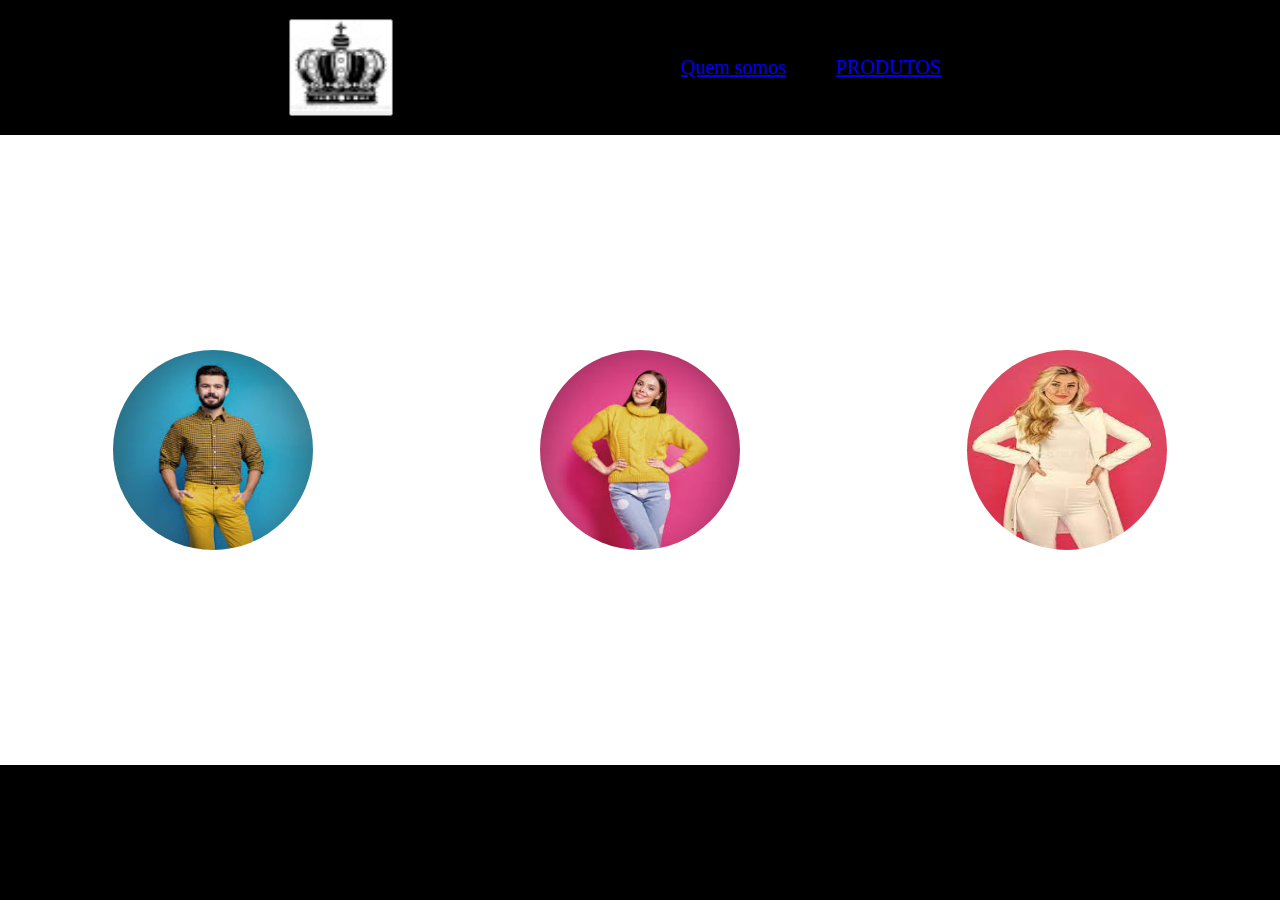
<file: index.html>
<!DOCTYPE html>
<html>
<head>
	<title>Nowhence</title>
	<meta charset="UTF-8">
	<meta name="viewport" content="width=device-width, initial-scale=1.0">
	<link rel="stylesheet" href="styleindex.css">
</head>
<body>
	<div>
		<header>
			
			<button> <img src="coroa.jfif" alt="" width="100px" height="90px"> </button>
			
			
			<nav>
				<ul>
					<li><a href="Quem.html">Quem somos</a></li>
					<li><a href="PRODUTOS.HTML">PRODUTOS</a></li>
	
				</ul>
			</nav>
		</header>
	
	</div>

	<div>

		<Main>
		
			<div class="circle-image">
				<img src="Roupa 1.jfif">
			</div>

			<div class="circle-image">
				<img src="Roupa 2.jfif">
			</div>
			
			<div class="circle-image">
				<img src="Roupa 3.jfif">
			</div>
			
		</Main>

	</div>
	
	<div>

		<footer>
			<button id="comprar"><h1>Vamos as Compras!</h1></button>
		</footer>

	</div>
	
</body>
</html>
</file>
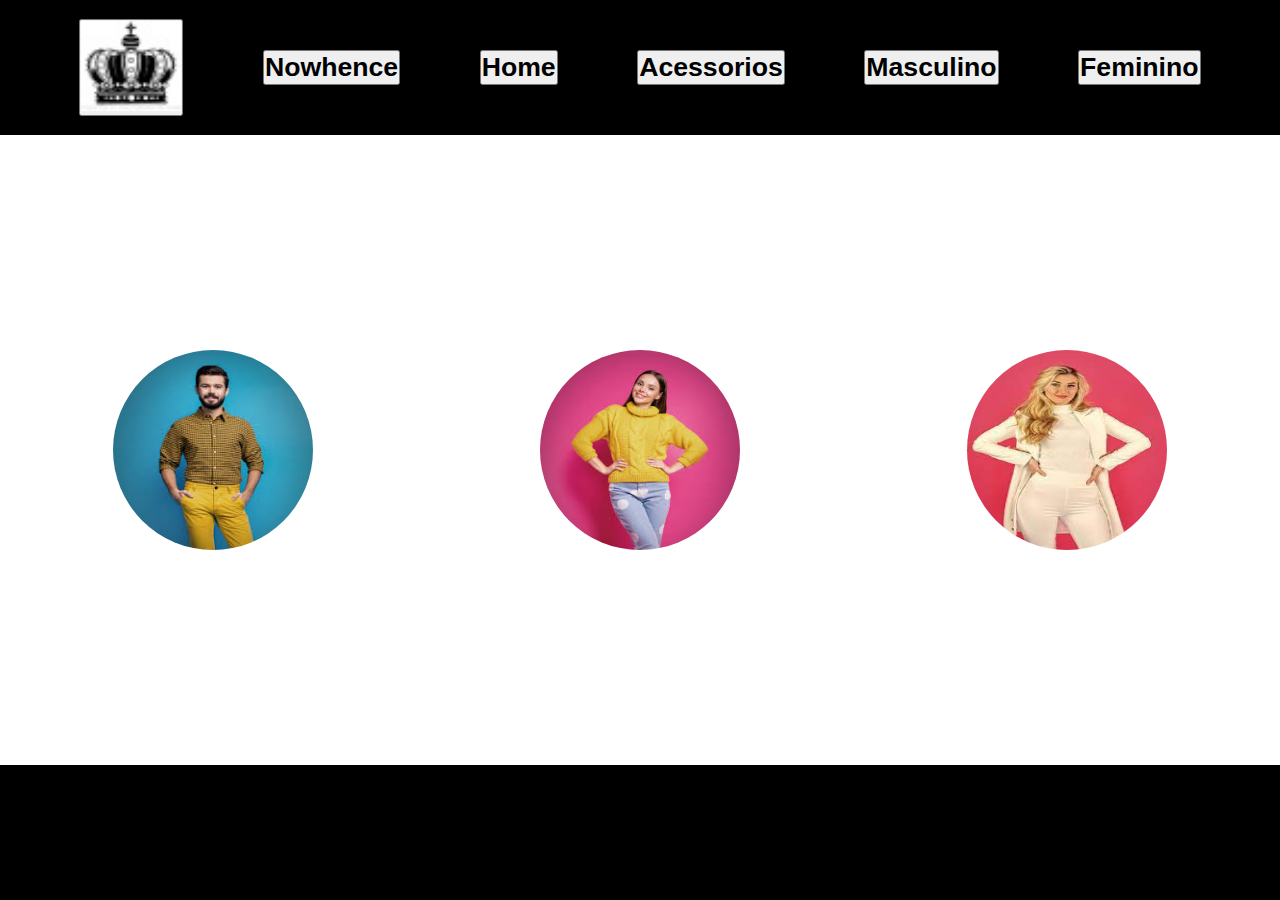
<file: Nowhence/index.html>
<!DOCTYPE html>
<html>
<head>
	<title>Nowhence</title>
	<meta charset="UTF-8">
	<meta name="viewport" content="width=device-width, initial-scale=1.0">
	<link rel="stylesheet" href="style.css">
</head>
<body>
	<div>
		<header>
			
			<button> <img src="coroa.jfif" alt="" width="100px" height="90px"> </button>
			<button><h1>Nowhence</h1></BUtton>
			<button><h1>Home</h1></button>
			<button><h1>Acessorios</h1></button>
			<button><h1>Masculino</h1></button>
			<button><h1>Feminino</h1></button>
			
			
		</header>
	
	</div>

	<div>

		<Main>
		
			<div class="circle-image">
				<img src="Roupa 1.jfif">
			</div>

			<div class="circle-image">
				<img src="Roupa 2.jfif">
			</div>
			
			<div class="circle-image">
				<img src="Roupa 3.jfif">
			</div>
			
		</Main>

	</div>
	
	<div>

		<footer>
			<button id="comprar"><h1>Vamos as Compras!</h1></button>
		</footer>

	</div>
	
</body>
</html>
</file>
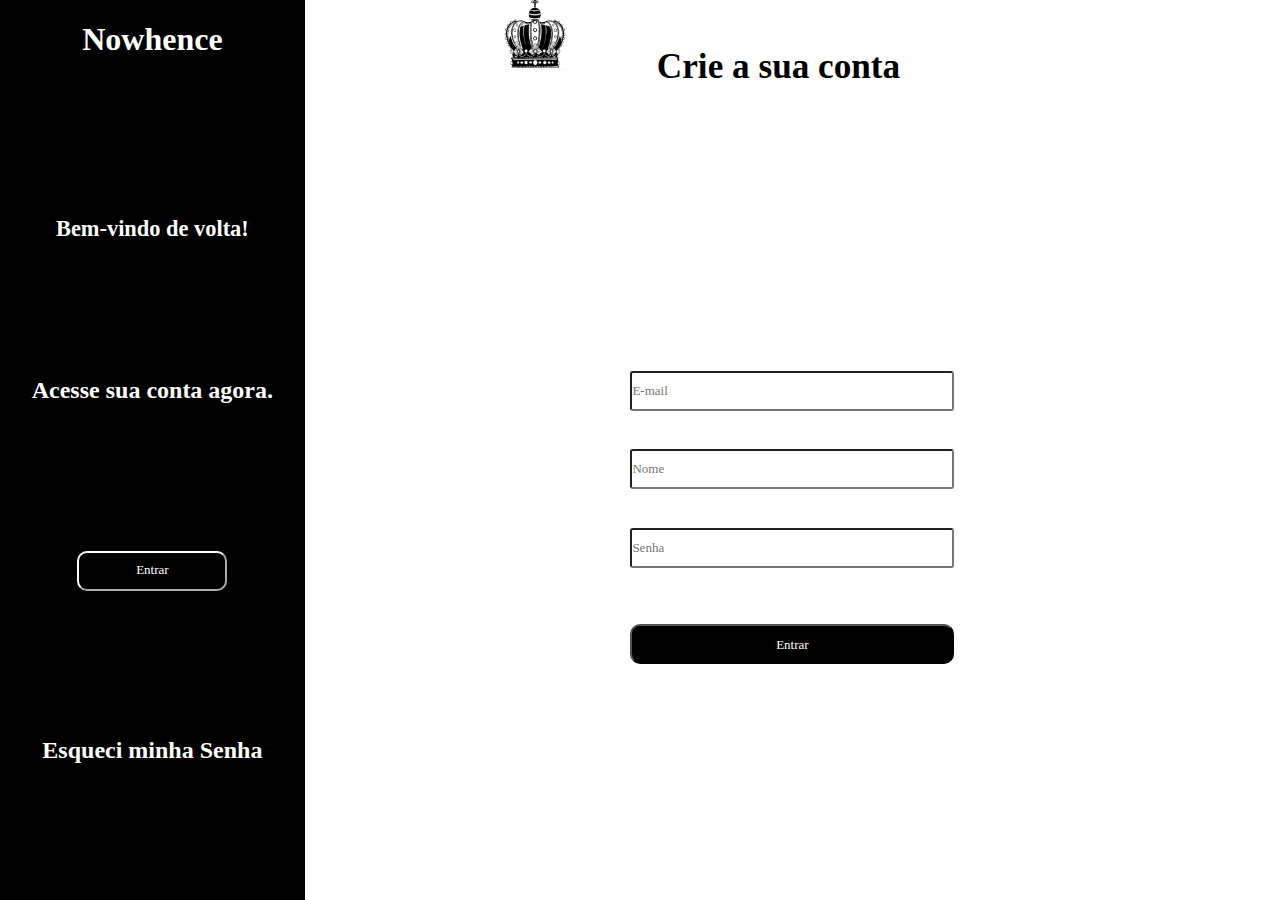
<file: login.html>
<!DOCTYPE html>
<html lang="pt-br">

<head>
    <meta charset="UTF-8">
    <meta http-equiv="X-UA-Compatible" content="IE=edge">
    <meta name="viewport" content="width=device-width, initial-scale=1.0">

    <link rel="stylesheet" href="login.css">
    <link rel="stylesheet" href="normalize.css">
    

    <title>Formulário</title>
</head>

<body>

    <div class="container">
        <div id="preta">
            <div id="info">
                <br>
                <h1>Nowhence</h1>
               
                <h3>Bem-vindo de volta!</h3>
                

                <h4>Acesse sua conta agora.</h3>

                   

                    <button class="button1">Entrar</button>
                   
                    
                    <h4>Esqueci minha Senha</h4>

                    
            </div>
        </div>

        <div id="branca">
            <div id="organizacao">
                <div id="divcoroa">
                    <img src="image 3.png" alt="" id="coroa" width="70px" height="70px">
                </div>
                <div id="titulo">
                    <h2>Crie a sua conta</h2>
                </div>
                <div id="formulario">
                    <form> 


                        <input type="email" id="email" placeholder="E-mail" class="textField" required>

                        <br>
                        <br>

                        <input type="text" id="name" placeholder="Nome" class="textField" required>

                        <br>
                        <br>
                    

                        <input type="text" id="Senha" placeholder="Senha" class="textField" required>
                        
                        <br>
                        <br>
                        <br>

                        <button class="button2" type="submit" formaction="index.html" >Entrar</button>
                        
                    </form>
                </div>
            </div>
        </div>
    </div>

</body>

</html>
</file>
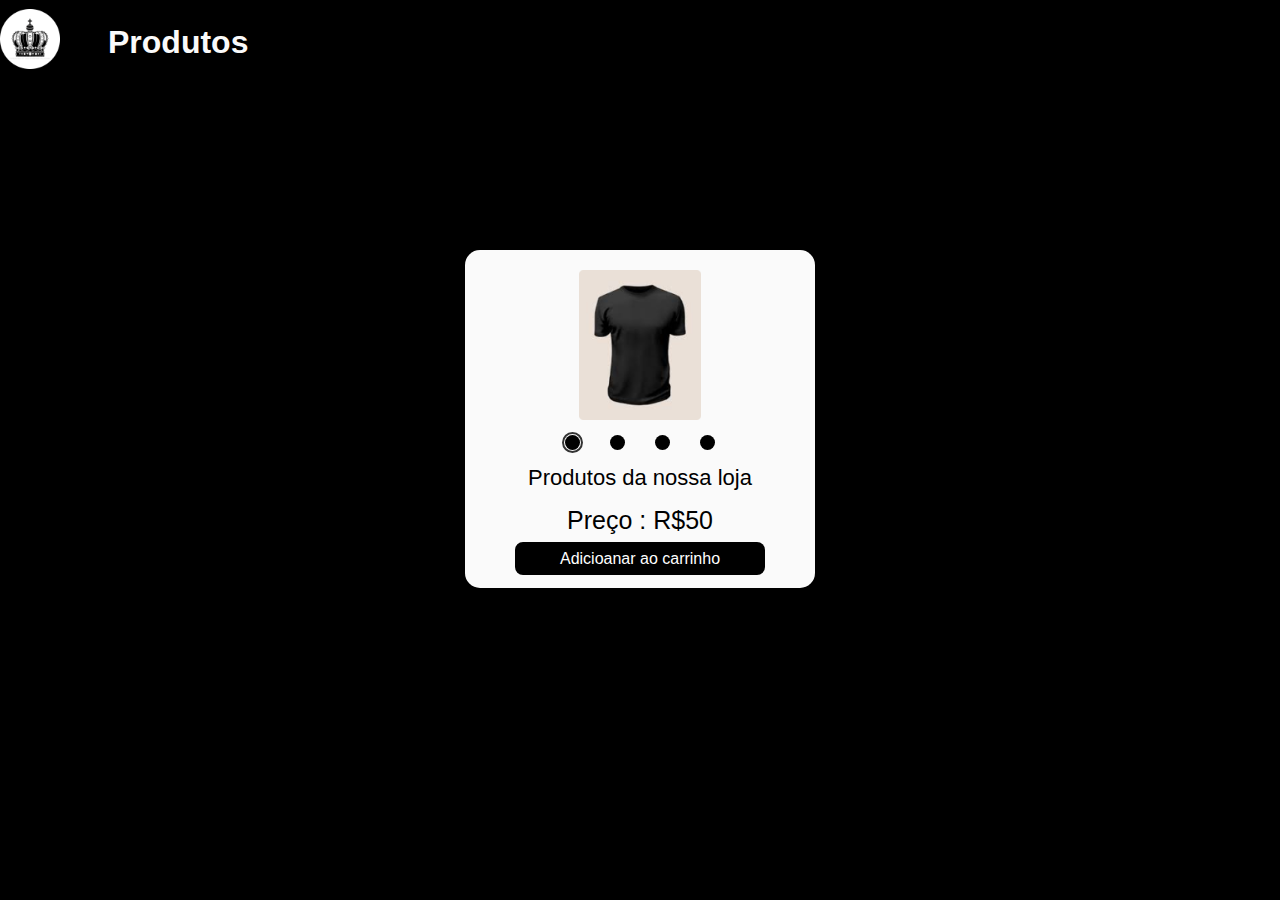
<file: PRODUTOS.HTML>
<!DOCTYPE html>
<html lang="pt-br">
<head>
    <meta charset="UTF-8">
    <meta http-equiv="X-UA-Compatible" content="IE=edge">
    <meta name="viewport" content="width=device-width, initial-scale=1.0">
    <link rel="stylesheet" href="style.css">
    <title>Product Card Design Using HTML and CSS - Coding Power</title>
</head>
<body>
    <img src="imagens/logo.png" alt="" id="logo">
   <h1>Produtos</h1> 

   <div class="container">
       <div class="product">
           <div class="image">
               <img class="product-image" src="imagens/camisa.png" alt="">
           </div>
           <div class="color">
               <span class="black active" data-image="imagens/camisa.png" data-color="#000000"></span>
               <span class="white" data-image="imagens/shorts.png"data-color="#000000"></span>
               <span class="black" data-image="imagens/calça.png" data-color="#000000"></span>
               <span class="white" data-image="imagens/blusa.png" data-color="#000000"></span>
           </div>
           <div class="title">
               Produtos da nossa loja
           </div>
           <div class="detail">
               <p>Preço : <span>R$50</span></p>
               <a href="#">Adicioanar ao carrinho</a>
           </div>
       </div>
   </div>

   <script src="https://cdnjs.cloudflare.com/ajax/libs/jquery/3.6.0/jquery.min.js" integrity="sha512-894YE6QWD5I59HgZOGReFYm4dnWc1Qt5NtvYSaNcOP+u1T9qYdvdihz0PPSiiqn/+/3e7Jo4EaG7TubfWGUrMQ==" crossorigin="anonymous" referrerpolicy="no-referrer"></script>

   <script>
       $(".color span").click(function(){

        $(".color span").removeClass("active");
        $(this).addClass("active");
        $(".detail span").css("color",$(this).attr("data-color"));
        $(".detail a").css("background",$(this).attr("data-color"));
        $(".product-image").attr("src",$(this).attr("data-image"));
        $("body").css("background",$(this).attr("data-color"));
       });
   </script>

</body>
</html>
</file>
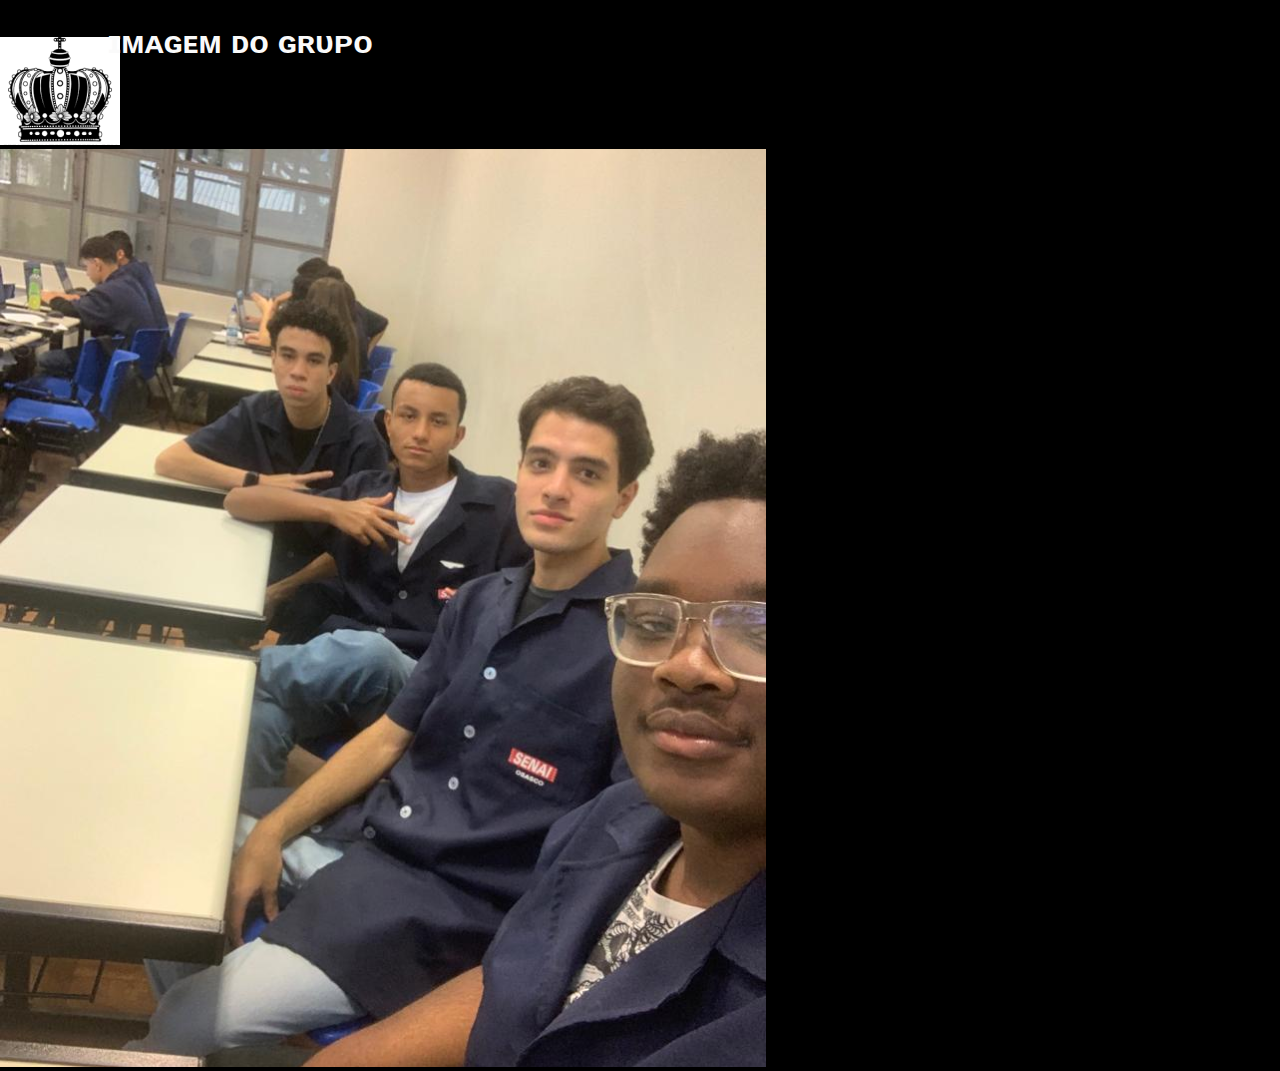
<file: Quem.html>
<!DOCTYPE html>
<html lang="pt-br">

<head>
    <meta charset="UTF-8">
    <meta http-equiv="X-UA-Compatible" content="IE=edge">
    <meta name="viewport" content="width=device-width, initial-scale=1.0">
    <link rel="stylesheet" href="style.css">
    <title>Nowhence</title>
</head>

<body>
    <div id="conteiner">
        <div id="black">
            <div id="divh3">
                <h3>Quem somos!</h3>
            </div>
            <div id="divdoh5">
                <h5>ɴᴏ́s sᴏᴍᴏs ᴜᴍᴀ ᴇᴍᴘʀᴇsᴀ ᴅᴇ ᴄᴀᴍɪsᴇᴛᴀs ᴇxᴄʟᴜsɪᴠᴀs ǫᴜᴇ ᴛᴇᴍ ᴀ ғɪɴᴀʟɪᴅᴀᴅᴇ ᴅᴇ ᴛʀᴀᴢᴇʀ ᴄᴏɴғᴏʀᴛᴏ ᴇ ᴇsᴛɪʟᴏ ᴘᴀʀᴀ ɴᴏssᴏs ᴄʟɪᴇɴᴛᴇs.</h5>
            </div>
        </div>
        <div id="red">
            <div id="divfilho">
                <div id="divcoroa">
                    <img src="image 3.png" alt="" id="gp2">
                </div>
                <h1>ɪᴍᴀɢᴇᴍ ᴅᴏ ɢʀᴜᴘᴏ</h1>
            </div>
            <div id="divfilho2">
                <img src="image 1.png" alt="" id="grupo">

            </div>

        </div>
    </div>


</body>

</html>
</file>
<file: styleindex.css>
*{
	box-sizing: border-box;
	padding: 0%;
	margin: 0vh;
}

header {
	color: white;
	background-color: rgb(0, 0, 0);
	width: 100%;
	height: 15vh;
	display: flex;
	justify-content: space-evenly;
	align-items: center;
}

main{
	background-color: white;
	width: 100%;
	height: 70vh;
	display: flex;
	justify-content: space-around;
	align-items: center;

}

footer{
	background-color:black;
	color: white;
	width: 100%;
	height: 15vh;
}
#circulo 
{
background: rgb(0, 0, 0);
border-radius: 100px;
width: 200px;
height: 200px;

}

.circle-image {
	display:block;
	border-radius:50%;
	overflow: hidden;
	width: 200px;
	height: 200px;
  }
  .circle-image img {
	width: 100%;
	height: 100%;
	
  }

  #comprar {
	position: relative;
	right: -160vh;
	top: 5vh;
  }
  nav ul{
	display: flex;
	list-style: none;
  }
  nav li{
	font-size: 20px;
	color: #ffff;
	text-decoration: none;
  }
  nav a{
	margin-right: 50px;
	
  }
  nav a:hover{
	text-decoration: underline;
  }
</file>
<file: Nowhence/style.css>
*{
	box-sizing: border-box;
	padding: 0%;
	margin: 0vh;
}

header {
	color: white;
	background-color: rgb(0, 0, 0);
	width: 100%;
	height: 15vh;
	display: flex;
	justify-content: space-evenly;
	align-items: center;
}

main{
	background-color: white;
	width: 100%;
	height: 70vh;
	display: flex;
	justify-content: space-around;
	align-items: center;

}

footer{
	background-color:black;
	color: white;
	width: 100%;
	height: 15vh;
}
#circulo 
{
background: rgb(0, 0, 0);
border-radius: 100px;
width: 200px;
height: 200px;

}

.circle-image {
	display:block;
	border-radius:50%;
	overflow: hidden;
	width: 200px;
	height: 200px;
  }
  .circle-image img {
	width: 100%;
	height: 100%;
	
  }

  #comprar {
	position: relative;
	right: -160vh;
	top: 5vh;
  }
</file>
<file: login.css>
*{
    box-sizing: border-box;
    margin: 0;
    padding: 0;
}
#branca{
    background-color: rgb(rgb(255, 0, 0));
    width: 80%;
    height: 100vh;    
    display: flex;
    justify-content: center;
    align-items: center;
    
    
    
}

#organizacao{
    background-color: rgb(255, 255, 255);
    width: 60%;
    height: 100vh;
    display: flex;
    flex-wrap: wrap;
    
    
}


#formulario{
    width: 100%;
    background-color: rgb(255, 255, 255);
    height: 85vh;
    display: flex;
    align-items: center;
    justify-content: center;
    
    
}

#preta{
    background-color: black;
    width: 25%;
    height: 100vh;
    display: flex;
    justify-content: center;
}
#info{
    display:flex;
    flex-wrap: wrap;
    justify-content: center;
    
}
h1{
    color: rgb(0, 0, 0);
    display: flex;
    justify-content: left;
    
    

}

h2{
    color: #000000;
    font-size: xx-large;
    font-size: 220%
    
    
}
#titulo{
    display: flex;
    align-items: center;
    justify-content: start;
    padding: 40px;
    background-color: rgb(255, 255, 255);
    height: 15vh;
    width: 80%;

}

h3{
    color: #ffffff;
    display: flex;
    font-size: medium;
    font-size: 140%;
    justify-content: left;
   

}

h4{
    color: #ffffff;
    display: flex;
    font-size: smaller;
    justify-content: left;
   
    font-size: 150%;
    
    @font-face {
        font-family: ;
        src: url(montserrat);
    }

}
.container{
    display: flex;
    width: 100%;
    
}

#Bem-vindo{
    font-size: x-large;
    
}

h1{
    color: white;
    @font-face {
        font-family: ;
        src: url(montserrat);
    }

    
}

.textField{
    width: 324px;
    height: 40px;
    border-radius: 3px;
    margin: 10px 0px;
    font-family: Montserrat;
    font-weight: 500;
    font-size: 13px;
    line-height: 19px;

    
}
#crieasuaconta{
    margin-right:700px;
}

.button1{
    width: 150px;
    height: 40px;
    border-color: #ffffff;
    border-radius: 10px;
    margin: 10px 0px;
    font-family: Montserrat;
    font-weight: 500;
    font-size: 13px;
    background-color: rgb(0, 0, 0);
    color: #ffffff;
    

}




.button2{
    width: 324px;
    height: 40px;
    border-radius: 10px;
    margin: 10px 0px;
    font-family: Montserrat;
    font-weight: 500;
    font-size: 13px;
    line-height: 19px;
    background-color: black;
    color: #ffffff;


}
.button2:hover{
    background-color: white;
    color: black;
    cursor: pointer;
}
.button1:hover{
    background-color: rgb(255, 255, 255);
    color: black;
}
#divcoroa{
    width: 20%;
    height: 15vh;
    display: flex;
    justify-content: left;
   background-color: rgb(255, 255, 255)   ; 
}
</file>
<file: style.css>
*{
    margin: 0;
    padding: 0;
    box-sizing: border-box;
    font-family: 'Poppins', sans-serif;
}

body{
    width: 100%;
    height: 100vh;
    position: relative;
    background: #000000;
}

.container{
    width: 350px;
    height: 400px;
    position: absolute;
    left: 50%;
    top: 50%;
    transform: translate(-50%,-50%);
}

.container .product{
    background: #fafafa;
    padding: 20px;
    text-align: center;
    border-radius: 15px;
}

.container .product .image{
    width: 300px;
    height: 150px;
    margin: auto;
}

.container .product .image .product-image{
    width: 100%;
    height: 100%;
    object-fit: contain;
    transition: 0.8s linear;
}

.container .product .color{
    display: flex;
    align-items:center ;
    justify-content: center;
    margin: 15px;
}

.container .product .color span{
    width: 15px;
    height: 15px;
    margin: 0 15px;
    border-radius: 50%;
    background: #000000;
    cursor: pointer;
    position: relative;
}

.container .product .color .black{
    background: #121312;
}

.container .product .color .black{
    background: #000000;
}

.container .product .color .red{
    background: #141313;
}

.container .product .color .orange{
    background: #080808;
}

.container .product .color .active::after{
    content: "";
    width: 17px;
    height: 17px;
    border-radius: 50%;
    border: 2px solid #333;
    position: absolute;
    left: -3px;
    top: -3px;
}

.container .product .title{
    font-size: 22px;
    text-align: center;
}

.container .product .detail{
    text-align: center;
}

.container .product .detail p{
    margin: 15px;
    font-size: 25px;
}

.container .product .detail p span{
    color: #000000;
}

.container .product .detail a{
    text-decoration: none;
    background: #000000;
    padding: 8px 45px;
    border-radius: 8px;
    color: #ffffff;
    margin: 15px;
}
h1{ 
    position: absolute;
    left: 12vh;
    top: 24px;
    color: #fafafa;
}
#logo{
    position: absolute;
    top: 1vh;
    height: 60px;
    width: 60px;
*{
	box-sizing: border-box;
	padding: 0%;
	margin: 0vh;
}

header {
	color: white;
	background-color: rgb(0, 0, 0);
	width: 100%;
	height: 15vh;
	display: flex;
	justify-content: space-evenly;
	align-items: center;
}

main{
	background-color: white;
	width: 100%;
	height: 70vh;
	display: flex;
	justify-content: space-around;
	align-items: center;

}

footer{
	background-color:black;
	color: white;
	width: 100%;
	height: 15vh;
}
#circulo 
{
background: rgb(0, 0, 0);
border-radius: 100px;
width: 200px;
height: 200px;

}

.circle-image {
	display:block;
	border-radius:50%;
	overflow: hidden;
	width: 200px;
	height: 200px;
  }
  .circle-image img {
	width: 100%;
	height: 100%;
	

}
  }

  #comprar {
	position: relative;
	right: -160vh;
	top: 5vh;
  }
</file>
